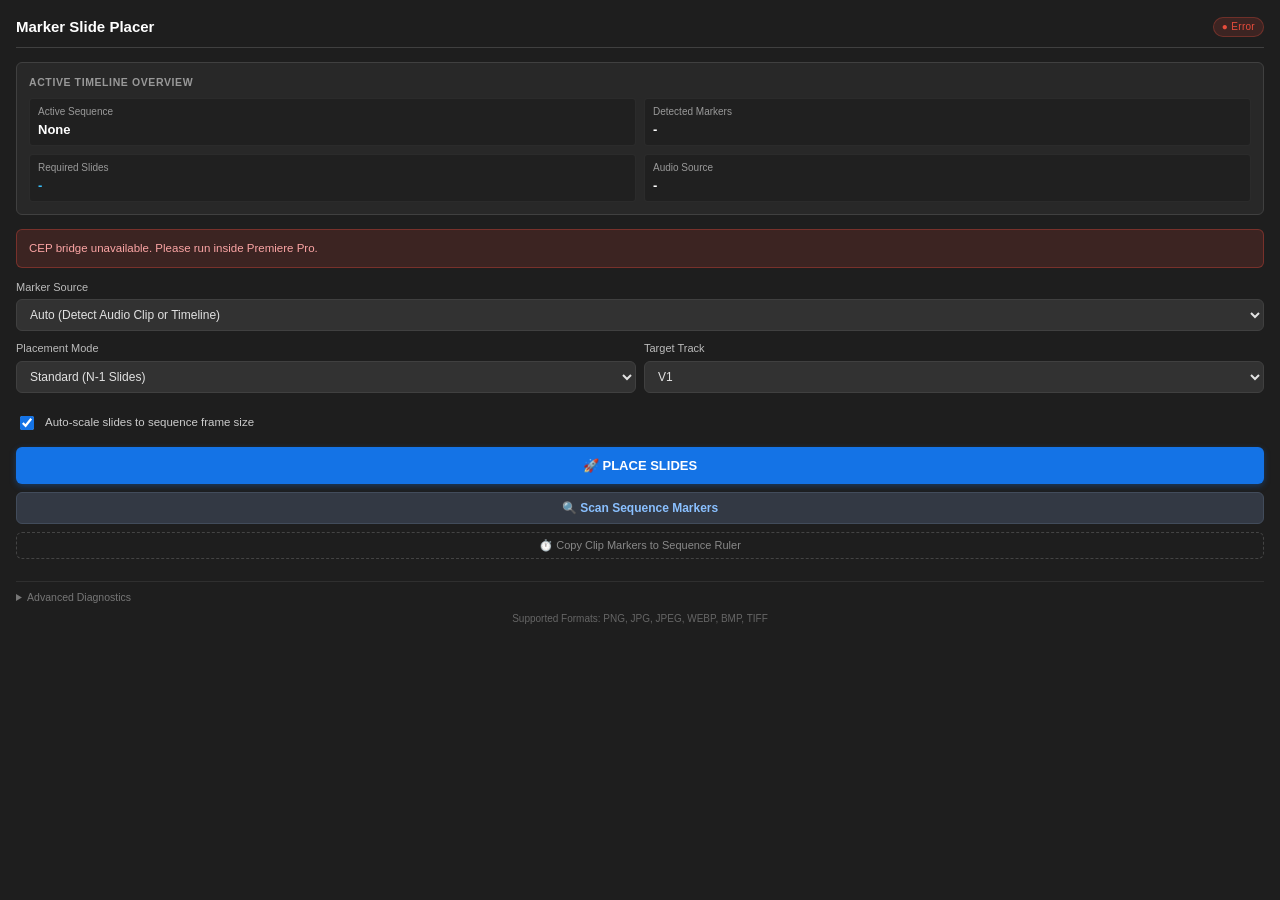
<file: index.html>
<!doctype html>
<html lang="en">
  <head>
    <meta charset="UTF-8" />
    <meta name="viewport" content="width=device-width, initial-scale=1.0" />
    <title>Marker Slide Placer</title>
    <link rel="stylesheet" href="css/panel.css" />
  </head>
  <body>
    <!-- Header -->
    <div class="header">
      <h1>Marker Slide Placer</h1>
      <span id="connPill" class="conn-pill conn-checking">● Checking...</span>
    </div>

    <!-- Live Metadata / Summary Card -->
    <div class="summary-card">
      <div class="summary-title">Active Timeline Overview</div>
      <div class="metrics-grid">
        <div class="metric-item">
          <div class="metric-label">Active Sequence</div>
          <div id="cardSeq" class="metric-value">None</div>
        </div>
        <div class="metric-item">
          <div class="metric-label">Detected Markers</div>
          <div id="cardMarkers" class="metric-value">-</div>
        </div>
        <div class="metric-item">
          <div class="metric-label">Required Slides</div>
          <div id="cardRequired" class="metric-value highlight">-</div>
        </div>
        <div class="metric-item">
          <div class="metric-label">Audio Source</div>
          <div id="cardSource" class="metric-value">-</div>
        </div>
      </div>
    </div>

    <!-- Alert / Status Banner -->
    <div id="alertBox" class="alert"></div>

    <!-- Controls -->
    <div class="form-group">
      <label class="form-label" for="markerSource">Marker Source</label>
      <select id="markerSource">
        <option value="auto" selected>Auto (Detect Audio Clip or Timeline)</option>
        <option value="clip">Audio Clip Markers (from Audition / Audio Track)</option>
        <option value="sequence">Timeline Markers (Sequence Ruler)</option>
      </select>
    </div>

    <div class="form-row">
      <div class="form-group">
        <label class="form-label" for="placementMode">Placement Mode</label>
        <select id="placementMode">
          <option value="standard" selected>Standard (N-1 Slides)</option>
          <option value="extend">Extend to End (N Slides)</option>
        </select>
      </div>

      <div class="form-group">
        <label class="form-label" for="track">Target Track</label>
        <select id="track">
          <option value="1">V1</option>
          <option value="2">V2</option>
          <option value="3">V3</option>
          <option value="4">V4</option>
          <option value="5">V5</option>
          <option value="6">V6</option>
          <option value="7">V7</option>
          <option value="8">V8</option>
        </select>
      </div>
    </div>

    <!-- Frame Scaling Checkbox -->
    <label class="checkbox-container">
      <input type="checkbox" id="scaleToFrame" checked />
      <span>Auto-scale slides to sequence frame size</span>
    </label>

    <!-- Primary & Secondary Actions -->
    <button id="place" class="btn-primary">🚀 PLACE SLIDES</button>
    <button id="markers" class="btn-secondary">🔍 Scan Sequence Markers</button>
    <button id="copyMarkers" class="btn-ghost">⏱️ Copy Clip Markers to Sequence Ruler</button>

    <!-- Collapsible Troubleshooting Drawer -->
    <details class="troubleshoot">
      <summary>Advanced Diagnostics</summary>
      <div class="troubleshoot-body">
        <button id="debug" class="btn-debug">🔍 Inspect Audio Clips & Markers Info</button>
      </div>
    </details>

    <div class="supported-info">
      Supported Formats: PNG, JPG, JPEG, WEBP, BMP, TIFF
    </div>

    <!-- Clean Scripts (Host Adapter Seam & Presentation Controller) -->
    <script src="js/premiere-adapter.js"></script>
    <script src="js/app.js"></script>
  </body>
</html>
</file>
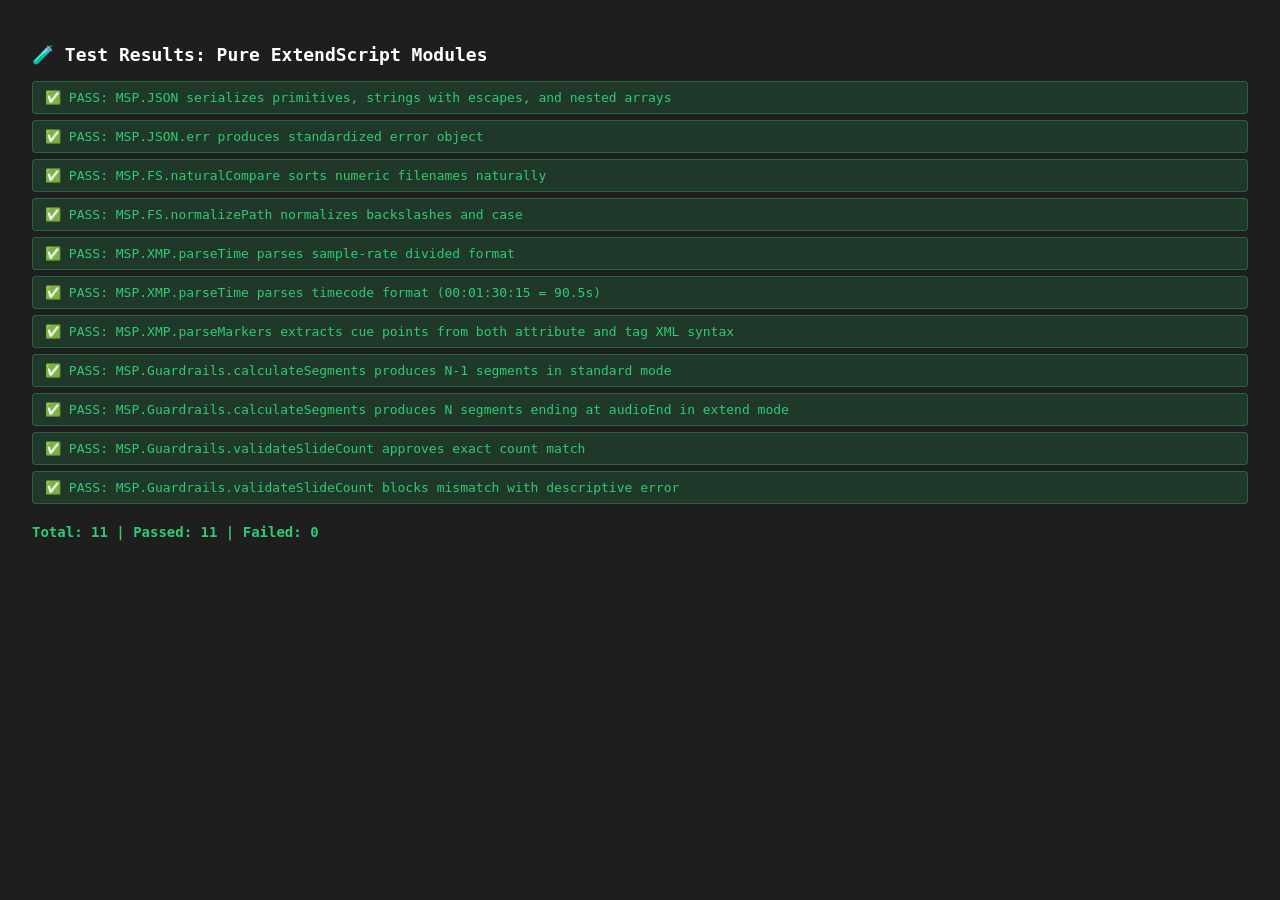
<file: tests/test-pure-modules.html>
<!doctype html>
<html>
  <head>
    <meta charset="utf-8" />
    <title>Marker Slide Placer - Pure Modules Test Runner</title>
    <style>
      body {
        font-family: -apple-system, BlinkMacSystemFont, "Segoe UI", Roboto, monospace;
        background: #1e1e1e;
        color: #e0e0e0;
        padding: 24px;
      }
      h1 { font-size: 18px; color: #fff; margin-bottom: 16px; }
      .test-case { padding: 8px 12px; margin-bottom: 6px; border-radius: 4px; font-size: 13px; }
      .pass { background: rgba(46, 204, 113, 0.15); color: #2ecc71; border: 1px solid rgba(46, 204, 113, 0.3); }
      .fail { background: rgba(231, 76, 60, 0.15); color: #e74c3c; border: 1px solid rgba(231, 76, 60, 0.3); }
      .summary { margin-top: 20px; font-weight: bold; font-size: 14px; }
    </style>
    <script src="../jsx/utils/json.jsx"></script>
    <script src="../jsx/utils/fs.jsx"></script>
    <script src="../jsx/parsers/xmpParser.jsx"></script>
    <script src="../jsx/engine/guardrails.jsx"></script>
  </head>
  <body>
    <h1>🧪 Test Results: Pure ExtendScript Modules</h1>
    <div id="results"></div>
    <div id="summary" class="summary"></div>

    <script>
      var resultsDiv = document.getElementById("results");
      var summaryDiv = document.getElementById("summary");
      var passed = 0;
      var failed = 0;

      function assert(desc, condition) {
        var el = document.createElement("div");
        el.className = "test-case " + (condition ? "pass" : "fail");
        el.textContent = (condition ? "✅ PASS: " : "❌ FAIL: ") + desc;
        resultsDiv.appendChild(el);
        if (condition) passed++; else failed++;
      }

      // Test 1: MSP.JSON
      var sampleObj = { ok: true, count: 42, title: 'Hello "World"\nNew line', items: [1, "two", { nested: true }] };
      var jsonStr = MSP.JSON.toJson(sampleObj);
      var parsed = JSON.parse(jsonStr);
      assert("MSP.JSON serializes primitives, strings with escapes, and nested arrays", parsed.ok === true && parsed.count === 42 && parsed.items[2].nested === true);

      // Test 2: MSP.JSON.err
      var errStr = MSP.JSON.err("Test error message");
      var parsedErr = JSON.parse(errStr);
      assert("MSP.JSON.err produces standardized error object", parsedErr.ok === false && parsedErr.error === "Test error message");

      // Test 3: MSP.FS.naturalCompare
      var files = ["Slide10.png", "Slide2.png", "Slide1.png", "Slide20.png", "Slide3.png"];
      files.sort(MSP.FS.naturalCompare);
      assert("MSP.FS.naturalCompare sorts numeric filenames naturally", files[0] === "Slide1.png" && files[1] === "Slide2.png" && files[2] === "Slide3.png" && files[3] === "Slide10.png" && files[4] === "Slide20.png");

      // Test 4: MSP.FS.normalizePath
      var norm = MSP.FS.normalizePath("C:\\Users\\Editor\\Desktop/Project");
      assert("MSP.FS.normalizePath normalizes backslashes and case", norm === "c:/users/editor/desktop/project");

      // Test 5: MSP.XMP.parseTime
      var tSample = MSP.XMP.parseTime("s48000f48000", 48000);
      assert("MSP.XMP.parseTime parses sample-rate divided format", Math.abs(tSample - 1.0) < 0.001);

      var tTimecode = MSP.XMP.parseTime("00:01:30:15", 48000);
      assert("MSP.XMP.parseTime parses timecode format (00:01:30:15 = 90.5s)", Math.abs(tTimecode - 90.5) < 0.01);

      // Test 6: MSP.XMP.parseMarkers from raw XML string
      var sampleXmp = '<x:xmpmeta><rdf:RDF><rdf:Description audioSampleRate="48000">' +
        '<xmpDM:markers><rdf:Seq>' +
        '<rdf:li name="Intro" startTime="s0f48000" />' +
        '<rdf:li name="Slide2" startTime="s96000f48000" />' +
        '<rdf:li><xmpDM:name>Slide3</xmpDM:name><xmpDM:startTime>s144000f48000</xmpDM:startTime></rdf:li>' +
        '</rdf:Seq></xmpDM:markers></rdf:Description></rdf:RDF></x:xmpmeta>';
      var parsedMarkers = MSP.XMP.parseMarkers(sampleXmp);
      assert("MSP.XMP.parseMarkers extracts cue points from both attribute and tag XML syntax", parsedMarkers.length === 3 && parsedMarkers[0].name === "Intro" && Math.abs(parsedMarkers[1].start - 2.0) < 0.01 && Math.abs(parsedMarkers[2].start - 3.0) < 0.01);

      // Test 7: MSP.Guardrails.calculateSegments (Standard Mode N-1)
      var segStandard = MSP.Guardrails.calculateSegments(parsedMarkers, "standard", 10.0);
      assert("MSP.Guardrails.calculateSegments produces N-1 segments in standard mode", segStandard.ok === true && segStandard.segments.length === 2 && segStandard.segments[0].start === 0 && Math.abs(segStandard.segments[0].end - 2.0) < 0.01);

      // Test 8: MSP.Guardrails.calculateSegments (Extend-to-End Mode N)
      var segExtend = MSP.Guardrails.calculateSegments(parsedMarkers, "extend", 5.0);
      assert("MSP.Guardrails.calculateSegments produces N segments ending at audioEnd in extend mode", segExtend.ok === true && segExtend.segments.length === 3 && Math.abs(segExtend.segments[2].end - 5.0) < 0.01);

      // Test 9: MSP.Guardrails.validateSlideCount
      var validCount = MSP.Guardrails.validateSlideCount(2, 2, "standard", 3);
      assert("MSP.Guardrails.validateSlideCount approves exact count match", validCount.ok === true);

      var invalidCount = MSP.Guardrails.validateSlideCount(5, 2, "standard", 3);
      assert("MSP.Guardrails.validateSlideCount blocks mismatch with descriptive error", invalidCount.ok === false && invalidCount.error.indexOf("Slide Count Mismatch") > -1);

      summaryDiv.textContent = "Total: " + (passed + failed) + " | Passed: " + passed + " | Failed: " + failed;
      summaryDiv.style.color = failed === 0 ? "#2ecc71" : "#e74c3c";
    </script>
  </body>
</html>
</file>
<file: css/panel.css>
/* ====================================================
   Marker Slide Placer - Adobe Creative Cloud Theme
   Theme Tokens & Component Styles
   ==================================================== */

:root {
  --bg-color: #1e1e1e;
  --card-bg: #282828;
  --input-bg: #323232;
  --border-color: #404040;
  --text-color: #e2e2e2;
  --text-muted: #999999;
  --accent-blue: #1473e6;
  --accent-blue-hover: #0d66d0;
  --accent-green: #2ecc71;
  --accent-red: #e74c3c;
  --radius: 6px;
}

* {
  box-sizing: border-box;
}

body {
  margin: 0;
  padding: 16px;
  background: var(--bg-color);
  color: var(--text-color);
  font-family: -apple-system, BlinkMacSystemFont, "Segoe UI", Roboto, Arial, sans-serif;
  font-size: 12px;
  line-height: 1.4;
  user-select: none;
}

/* Header */
.header {
  display: flex;
  justify-content: space-between;
  align-items: center;
  margin-bottom: 14px;
  padding-bottom: 10px;
  border-bottom: 1px solid var(--border-color);
}

.header h1 {
  font-size: 15px;
  font-weight: 600;
  margin: 0;
  color: #fff;
  display: flex;
  align-items: center;
  gap: 6px;
}

.conn-pill {
  font-size: 10px;
  padding: 2px 8px;
  border-radius: 10px;
  font-weight: 500;
  letter-spacing: 0.3px;
  display: inline-flex;
  align-items: center;
  gap: 4px;
}
.conn-checking {
  background: #444;
  color: #bbb;
}
.conn-connected {
  background: rgba(46, 204, 113, 0.15);
  color: #2ecc71;
  border: 1px solid rgba(46, 204, 113, 0.3);
}
.conn-disconnected {
  background: rgba(231, 76, 60, 0.15);
  color: #e74c3c;
  border: 1px solid rgba(231, 76, 60, 0.3);
}

/* Summary Card */
.summary-card {
  background: var(--card-bg);
  border: 1px solid var(--border-color);
  border-radius: var(--radius);
  padding: 12px;
  margin-bottom: 14px;
}

.summary-title {
  font-size: 10.5px;
  text-transform: uppercase;
  letter-spacing: 0.6px;
  color: var(--text-muted);
  margin-bottom: 8px;
  font-weight: 600;
}

.metrics-grid {
  display: grid;
  grid-template-columns: 1fr 1fr;
  gap: 8px;
}

.metric-item {
  background: rgba(0, 0, 0, 0.2);
  padding: 6px 8px;
  border-radius: 4px;
  border: 1px solid rgba(255, 255, 255, 0.05);
}

.metric-label {
  font-size: 10px;
  color: var(--text-muted);
  margin-bottom: 2px;
}

.metric-value {
  font-size: 13px;
  font-weight: 600;
  color: #fff;
  white-space: nowrap;
  overflow: hidden;
  text-overflow: ellipsis;
}
.metric-value.highlight {
  color: #38bdf8;
}

/* Form Fields */
.form-group {
  margin-bottom: 10px;
}

label.form-label {
  display: block;
  margin-bottom: 4px;
  color: #bbb;
  font-size: 11px;
  font-weight: 500;
}

select {
  width: 100%;
  padding: 7px 9px;
  background: var(--input-bg);
  color: var(--text-color);
  border: 1px solid var(--border-color);
  border-radius: var(--radius);
  font-size: 12px;
  outline: none;
  cursor: pointer;
  transition: border-color 0.15s;
}

select:focus {
  border-color: var(--accent-blue);
}

.form-row {
  display: flex;
  gap: 8px;
}
.form-row .form-group {
  flex: 1;
}

/* Checkbox */
.checkbox-container {
  display: flex;
  align-items: center;
  gap: 8px;
  margin: 10px 0 14px;
  cursor: pointer;
  font-size: 11.5px;
  color: #ccc;
}

.checkbox-container input[type="checkbox"] {
  accent-color: var(--accent-blue);
  width: 14px;
  height: 14px;
  cursor: pointer;
}

/* Buttons */
button {
  width: 100%;
  padding: 8px 12px;
  border-radius: var(--radius);
  font-size: 12px;
  font-weight: 600;
  cursor: pointer;
  outline: none;
  transition: all 0.15s ease;
  border: 1px solid transparent;
}

.btn-primary {
  background: var(--accent-blue);
  color: #ffffff;
  padding: 10px 14px;
  font-size: 13px;
  margin-bottom: 8px;
  box-shadow: 0 2px 6px rgba(20, 115, 230, 0.35);
}
.btn-primary:hover {
  background: var(--accent-blue-hover);
  box-shadow: 0 3px 8px rgba(20, 115, 230, 0.45);
}
.btn-primary:active {
  transform: translateY(1px);
}

.btn-secondary {
  background: #333944;
  color: #8ac0ff;
  border-color: #424c5b;
  margin-bottom: 8px;
}
.btn-secondary:hover {
  background: #3c4452;
  border-color: #58a6ff;
}

.btn-ghost {
  background: transparent;
  color: #888;
  border: 1px dashed #444;
  font-weight: 500;
  font-size: 11px;
  padding: 6px 10px;
  margin-bottom: 12px;
}
.btn-ghost:hover {
  color: #bbb;
  border-color: #666;
  background: rgba(255, 255, 255, 0.03);
}

/* Alert Banner */
.alert {
  padding: 10px 12px;
  border-radius: var(--radius);
  margin-bottom: 12px;
  font-size: 11.5px;
  line-height: 1.45;
  white-space: pre-wrap;
  display: none;
  position: relative;
  max-height: 180px;
  overflow-y: auto;
}

.alert.show {
  display: block;
}

.alert-info {
  background: rgba(56, 189, 248, 0.1);
  border: 1px solid rgba(56, 189, 248, 0.25);
  color: #7dd3fc;
}

.alert-success {
  background: rgba(46, 204, 113, 0.12);
  border: 1px solid rgba(46, 204, 113, 0.3);
  color: #a6f4c5;
}

.alert-error {
  background: rgba(231, 76, 60, 0.15);
  border: 1px solid rgba(231, 76, 60, 0.35);
  color: #fca5a5;
}

/* Details Drawer */
details.troubleshoot {
  margin-top: 10px;
  border-top: 1px solid #2f2f2f;
  padding-top: 8px;
}

details.troubleshoot summary {
  font-size: 10.5px;
  color: #777;
  cursor: pointer;
  outline: none;
}
details.troubleshoot summary:hover {
  color: #aaa;
}

.troubleshoot-body {
  padding-top: 8px;
}

.btn-debug {
  background: #2a2200;
  border-color: #4a3e05;
  color: #fde047;
  font-size: 11px;
  padding: 5px 8px;
}
.btn-debug:hover {
  background: #3a3000;
}

.supported-info {
  font-size: 10px;
  color: #666;
  text-align: center;
  margin-top: 8px;
}
</file>
